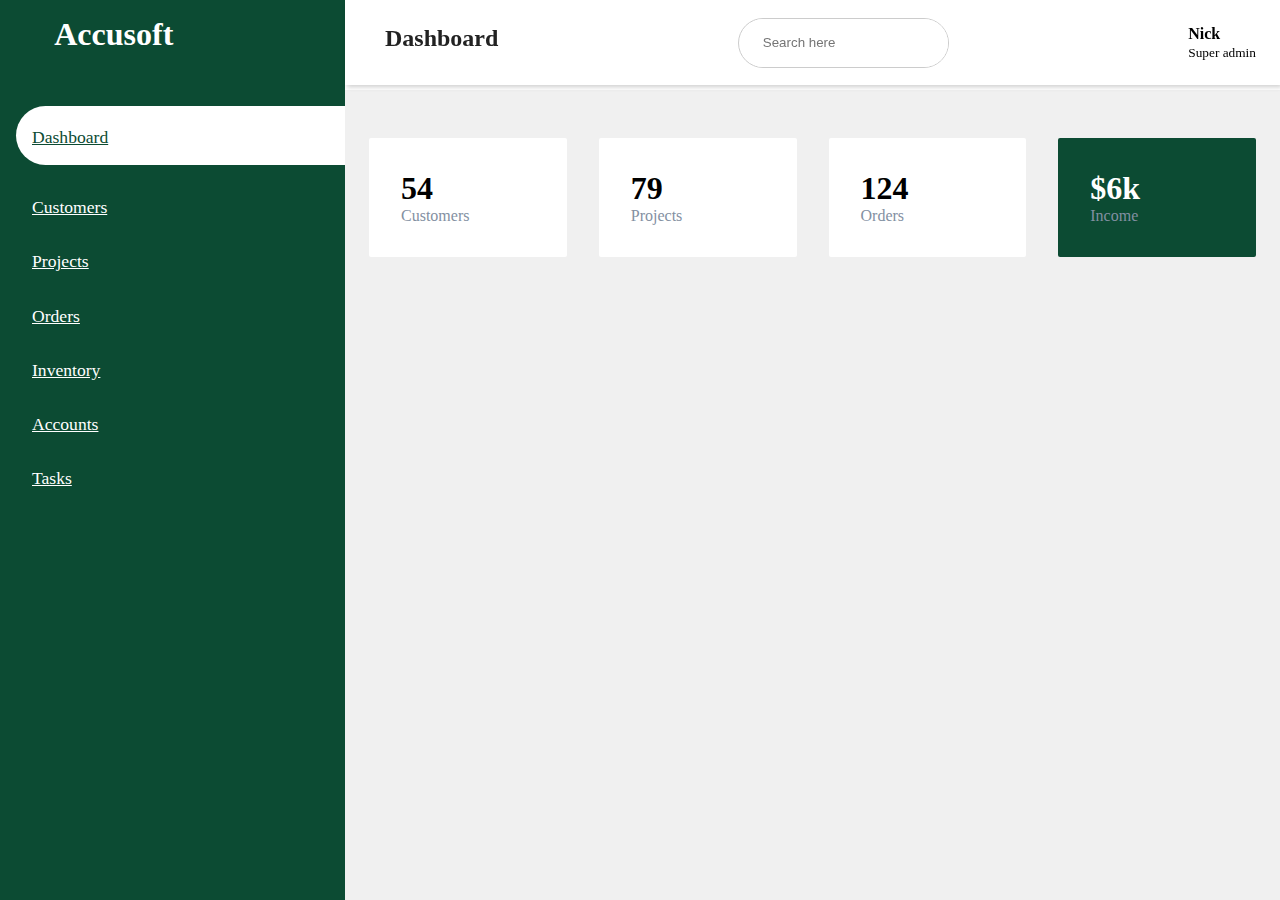
<file: index.html>
<!DOCTYPE html>
<html land="en">
<head>
	<meta charset="utf-8">
	<title>Accusoft admin</title>
	<link rel="stylesheet" href="https://maxst.icons8.com/vue-static/landings/line-awesome/line-awesome/1.3.0/css/line-awesome.min.css">
	<link rel="stylesheet" href="style.css">
</head>

<body>
	<div class="sidebar">
		<div class="sidebar-brand">
			<h1><span class="lab la-accusoft"></span> Accusoft</h1>
		</div>
		<div class="sidebar-menu">
			<ul>
				<li>
					<a href="" class="active"><span class="las la-igloo"></span>
						<span">Dashboard</span></a>
				</li>
				<li>
					<a href=""><span class="las la-users"></span>
						<span>Customers</span></a>
				</li>
				<li>
					<a href=""><span class="las la-clipboard-list"></span>
						<span>Projects</span></a>
				</li>
				<li>
					<a href=""><span class="las la-shopping-bag"></span>
						<span>Orders</span></a>
				</li>
				<li>
					<a href=""><span class="las la-receipt"></span>
						<span>Inventory</span></a>
				</li>
				<li>
					<a href=""><span class="las la-user-circle"></span>
						<span>Accounts</span></a>
				</li>	
				<li>
					<a href=""><span class="las la-clipboard-list"></span>
						<span>Tasks</span></a>
				</li>					
			</ul>
		</div>
	</div>
	<div class="main-content">
		<header>
			<h2>
				<label for="">
					<span class="las la-bars"></span>
				</label>
				Dashboard
			</h2>
			<div class="search-wrapper">
				<span class="las la-search"></span>
				<input type="search" placeholder="Search here">
			</div>
			<div class="user-wrapper">
				<div>
					<h4>Nick</h4>
					<small>Super admin</small>
				</div>
			</div>
		</header>
		<main>
			<div class="cards">
				<div class="card-single">
					<div>
						<h1>54</h1>
						<span>Customers</span>
					</div>
					<div>
						<span class="las la-users"></span>
					</div>					
				</div>
				<div class="card-single">
					<div>
						<h1>79</h1>
						<span>Projects</span>
					</div>
					<div>
						<span class="las la-clipboard-list"></span>
					</div>					
				</div>
				<div class="card-single">
					<div>
						<h1>124</h1>
						<span>Orders</span>
					</div>
					<div>
						<span class="las la-shopping-bag"></span>
					</div>					
				</div>
				<div class="card-single">
					<div>
						<h1>$6k</h1>
						<span>Income</span>
					</div>
					<div>
						<span class="lab la-google-wallet"></span>
					</div>					
				</div>					
			</div>
		</main>
	</div>
</body>

</html>
</file>
<file: style.css>
@import url('https://fonts.googleapis.com/css2?family=Poppins:wght@300;400;500;600&display=swap');

:root {
	--main-color: #0C4B33;
	--color-dark: #1D2231;
	--text-grey: #8390A2;
}

* {
	padding: 0;
	margin: 0;
	box-sizing: border-box;
	list-style-type: none;
	text-decoration: 'Poppins', sans-serif;

}

.sidebar {
	width: 345px;
	position: fixed;
	left:0;
	top:0;
	height:100%;
	background: var(--main-color);
	z-index: 100;
}

.sidebar-brand {
	height: 90px;
	padding: 1rem 0rem 1rem 2rem;
	color: #fff;
}

.sidebar-brand span {
	display: inline-block;
	padding-right: 1rem;
}

.sidebar-menu {
	margin-top: 1rem;
}

.sidebar-menu li {
	padding-left:1rem;
	width:100%;
	margin-bottom: 1.7rem;
	padding-left: 1rem;
}

.sidebar-menu a {
	display: block;
	color: #fff;
	font-size: 1.1rem;
}

.sidebar-menu a.active {
	background: #fff;
	padding-top: 1rem;
	padding-bottom: 1rem;
	color:var(--main-color);
	border-radius: 30px 0px 0px 30px;
}

.sidebar-menu a span:first-child {
	font-size: 1.5rem;
	padding-right:1rem;
}

.main-content {
	margin-left: 345px;
}

header {
	display:flex;
	justify-content: space-between;
	padding:1.1rem 1.5rem;
	box-shadow: 2px 2px 5px rgba(0,0,0,0.2);
	position:fixed;
	left:345px;
	width: calc(100% - 345px);
	top: 0;
	z-index: 100;
}

header h2 {
	padding-top:0.3rem;
	color:#222;
}

header label span {
	font-size: 1.7rem;
	padding-right: 1rem;
}

.search-wrapper {
	border:1px solid #ccc;
	border-radius: 30px;
	height:50px;
	display: flex;
	align-items: center;
	overflow-x: hidden;
}

.search-wrapper span {
	display: inline-block;
	padding: .5rem;
	border:none;
	outline:none;
}

.search-wrapper input {
	height: 100%;
	padding:.5rem;
	border:none;
	outline:none;
}

.user-wrapper {
	display: flex;
	align-items: center;
}

.user-wrapper img {
	border-radius: 50%;
	margin-right: 1rem;
}

.user-wrapper h4 {
	margin-bottom: 0rem !important;
}

.user-wrapper small {
	display: inline-block;
	color: var(text-grey);
}

main {
	margin-top: 90px;
	padding: 2rem 1.5rem;
	background: #f0f0f0;
	min-height:calc(100vh - 90px);
}

.cards {
	display: grid;
	grid-template-columns: repeat(4, 1fr);
	grid-gap:2rem;
	margin-top: 1rem;
}

.card-single {
	display: flex;
	justify-content: space-between;
	background-color: #fff;
	padding:2rem;
	border-radius: 2px;
}


.card-single div:last-child span {
	font-size: 3rem;
	color: var(--main-color);
}

.card-single div:first-child span {
	color: var(--text-grey);
}

.card-single:last-child {
	background: var(--main-color);
}

.card-single:last-child h1,
.card-single:last-child div:first-child span
.card-single:last-child div:last-child span {
	color: #fff;
}
</file>
